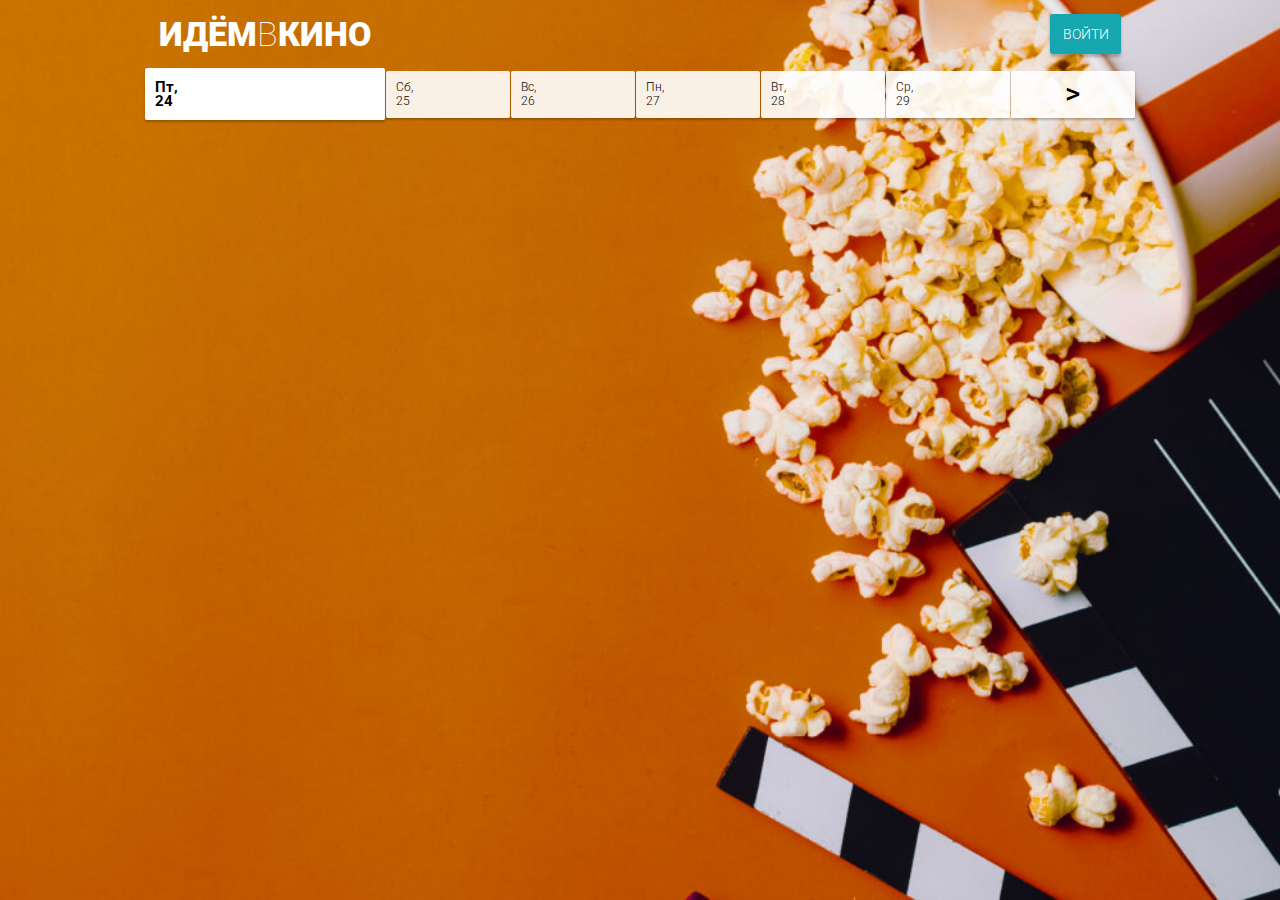
<file: index.html>
<!doctype html>
<html lang="ru">

<head>
  <meta charset="utf-8">
  <meta name="viewport" content="width=device-width, initial-scale=1">
  <!-- <link href="https://cdn.jsdelivr.net/npm/bootstrap@5.3.3/dist/css/bootstrap.min.css" rel="stylesheet" integrity="sha384-QWTKZyjpPEjISv5WaRU9OFeRpok6YctnYmDr5pNlyT2bRjXh0JMhjY6hW+ALEwIH" crossorigin="anonymous">
   -->
  <title>Diplom</title>
  <link rel="stylesheet" href="css/style-user.css">
  <link rel="stylesheet" href="css/style_index-user.css">
  <link rel="stylesheet" href="css/style_tablet-user.css">
  <link rel="stylesheet" href="css/style_desktop-user.css">
  <!-- <link rel="preconnect" href="https://fonts.googleapis.com">
    <link rel="preconnect" href="https://fonts.gstatic.com" crossorigin> -->
  <link
    href="https://fonts.googleapis.com/css2?family=Roboto:ital,wght@0,100;0,300;0,400;0,500;0,700;0,900;1,100;1,300;1,400;1,500;1,700;1,900&display=swap"
    rel="stylesheet">
</head>

<body>

  <header class="header">

    <div class="logo">
      <h1>Идём<span class="logo-V">в</span>кино</h1>
    </div>

    <button class="btn login">
      <span>Войти</span>
    </button>

  </header>

  <nav>
    <ul class="nav-sections">
      <li id="previous-arrow" class="nav-section arrow visually-hidden">
        <span><</span>
      </li>
      <div class="dates_wrap" style="display: contents;">
      </div>
      <li id="next-arrow" class="nav-section arrow">
        <span>></span>
      </li>
    </ul>
  </nav>

  <main>

    <div class="date-schedule">

      <div class="movies border-rad">
      </div>

    </div>

  </main>

  <script src="https://cdn.jsdelivr.net/npm/bootstrap@5.3.3/dist/js/bootstrap.bundle.min.js"
    integrity="sha384-YvpcrYf0tY3lHB60NNkmXc5s9fDVZLESaAA55NDzOxhy9GkcIdslK1eN7N6jIeHz" crossorigin="anonymous">
    </script>
  <script src="js/user.js"></script>

</body>

</html>
</file>
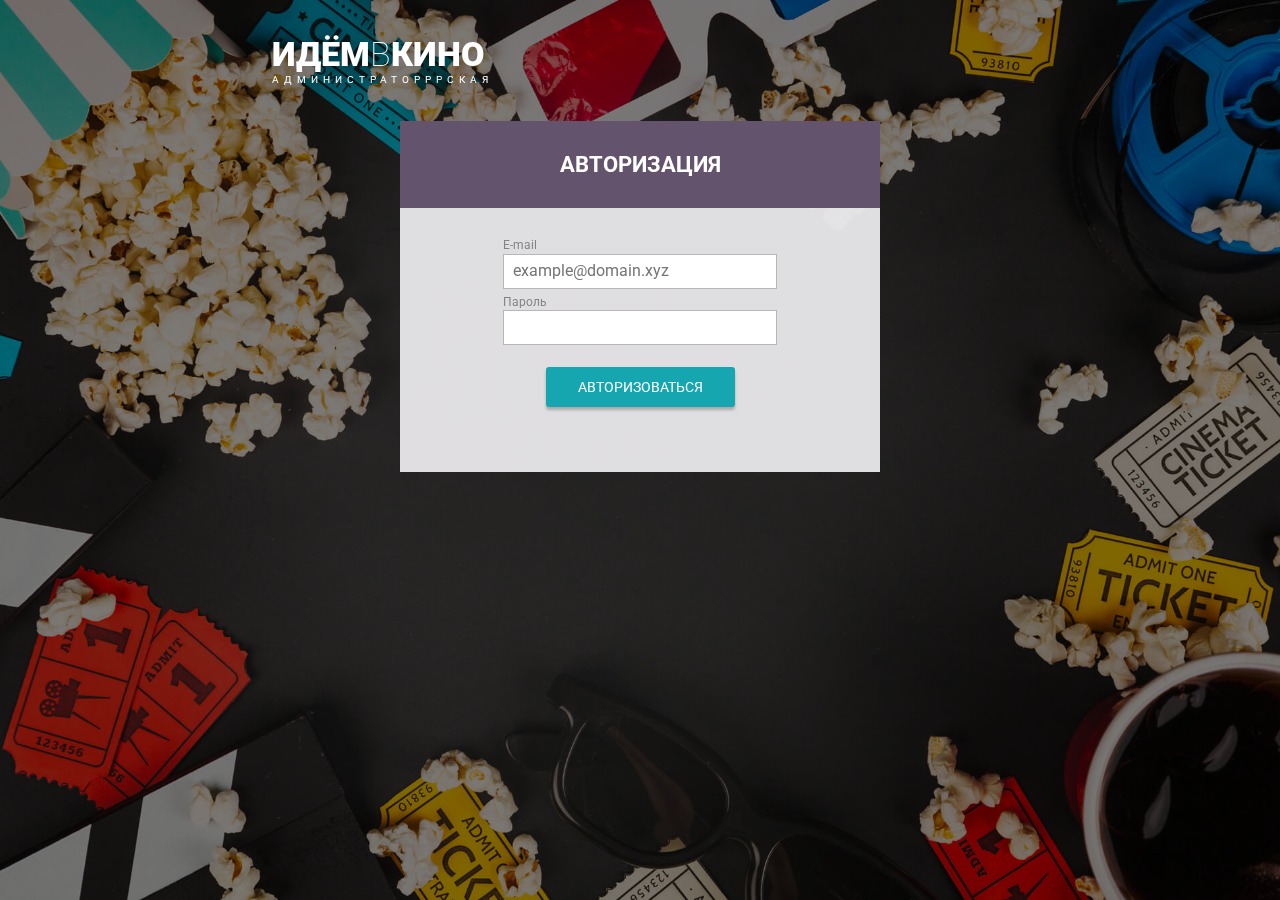
<file: admin.html>
<!doctype html>
<html lang="ru">

<head>
  <meta charset="utf-8">
  <meta name="viewport" content="width=device-width, initial-scale=1">

  <title>Diplom</title>
  <link rel="stylesheet" href="css/style.css">
  <link rel="stylesheet" href="css/style_index.css">
  <link rel="stylesheet" href="css/style_tablet.css">
  <link rel="stylesheet" href="css/style_desktop.css">
  <link
    href="https://fonts.googleapis.com/css2?family=Roboto:ital,wght@0,100;0,300;0,400;0,500;0,700;0,900;1,100;1,300;1,400;1,500;1,700;1,900&display=swap"
    rel="stylesheet">
</head>

<body>

  <header class="header header-index">
    <div class="logo">
      <h1>Идём<span class="logo-V">в</span>кино</h1>
      <div class="logo-admin">Администраторррская</div>
    </div>

  </header>

  <div class="popup popup__add-hall visually-hidden">

    <div class="conf-step-popup">
      <header class="heading-2-popup">
        <h2 class="h2-popup">Добавление зала</h2>
        <button class="popup-x popup-x__add-hall"></button>
      </header>
      <div class="conf-step-popup__wrapper">
        <form class="form-popup">

          <div class="form-popup-wrapper">
            <label for="hall-name" class="form-text">Название зала</label>
            <input id="hall-name" name="hall-name" placeholder="Например, «Зал 1»">
          </div>

        </form>

        <div class="btns-wrapper-popup">
          <button class="btn btn-popup add-hall">Добавить зал</button>
          <button class="btn btn-popup cancel-popup cancel-popup__add-hall">Отменить</button>
        </div>

      </div>
    </div>

  </div>

  <div class="popup popup__add-movie visually-hidden">

    <div class="conf-step-popup">
      <header class="heading-2-popup">
        <h2 class="h2-popup">Добавление фильма</h2>
        <button class="popup-x popup-x__add-movie"></button>
      </header>
      <div class="conf-step-popup__wrapper">
        <form class="form-popup">

          <div class="form-popup-wrapper">
            <label for="movie-name" class="form-text">Название фильма</label>
            <input id="movie-name" name="movie-name" placeholder="Например, «Гражданин Кейн»" required>
          </div>
          <div class="form-popup-wrapper">
            <label for="movie-duration" class="form-text">Продолжительность фильма (мин.)</label>
            <input type="number" id="movie-duration" name="movie-duration" required>
          </div>
          <div class="form-popup-wrapper">
            <label for="movie-synopsis" class="form-text">Описание фильма</label>
            <input id="movie-synopsis" name="movie-synopsis" required>
          </div>
          <div class="form-popup-wrapper">
            <label for="movie-country" class="form-text">Страна</label>
            <input id="movie-country" name="movie-country" required>
          </div>
          
        </form>

          <div class="btns-wrapper-popup">
          <!-- <label for="file-submit" class="btn btn-popup create-movie">Добавить фильм</label>
            <input type="submit" id="file-submit" disabled /> -->
            <button class="btn btn-popup create-movie">Добавить фильм</button>
            <label for="upload-poster" class="btn btn-popup upload-poster pointer">Загрузить постер</label>
            <input type="file" id="upload-poster" name="upload-poster" accept="image/png" />
            <button class="btn btn-popup cancel-popup cancel-popup__add-movie">Отменить</button>
          </div>

      </div>
    </div>

  </div>

  <div class="popup popup__add-seance visually-hidden">

    <div class="conf-step-popup">
      <header class="heading-2-popup">
        <h2 class="h2-popup">Добавление сеанса</h2>
        <button class="popup-x popup-x__add-seance"></button>
      </header>
      <div class="conf-step-popup__wrapper">
        <form class="form-popup">

          <div class="form-popup-wrapper">
            <label for="halls" class="form-text">Название зала</label>
            <select id="halls" name="halls">
              <!-- <option>Зал 1</option> -->
            </select>
          </div>

          <div class="form-popup-wrapper">
            <label for="movie-names" class="form-text">Название фильма</label>
            <select id="movie-names" name="movie-names">
              <!-- <option>Звёздные войны XXIII: Атака клонированных клонов</option> -->
            </select>
          </div>

          <div class="form-popup-wrapper">
            <label for="movie-start-time" class="form-text">Время начала</label>
            <input type="time" id="movie-start-time" name="movie-start-time">
          </div>

        </form>

        <div class="btns-wrapper-popup">
          <button class="btn btn-popup add-movie add-movie__add-seance">Добавить фильм</button>
          <button class="btn btn-popup cancel-popup cancel-popup__add-seance">Отменить</button>
        </div>

      </div>
    </div>

  </div>

  <div class="popup popup__delete-seance visually-hidden">

    <div class="conf-step-popup">
      <header class="heading-2-popup">
        <h2 class="h2-popup">Снятие сеанса</h2>
        <button class="popup-x popup-x__delete-seance"></button>
      </header>
      <div class="conf-step-popup__wrapper">
        
        <span class="delete-seance-text">Вы действительно хотите снять с сеанса фильм "<span class="delete-seance__film-title"></span>"?</span>

        <div class="btns-wrapper-popup">
          <button class="btn btn-popup delete-seance">Удалить</button>
          <button class="btn btn-popup cancel-popup cancel-popup__delete-seance">Отменить</button>
        </div>

      </div>
    </div>

  </div>

  <main>

    <section class="conf-step">
      <header class="heading-2">
        <h2 class="h2">Управление залами</h2>
      </header>
      <div class="conf-step__wrapper">
        <div class="conf-step-content">

          <div>
            <h3>Доступные залы:</h3>
            <ul class="ul-hall">
            </ul>
          </div>

        </div>

        <div class="btn-wrapper">
          <button class="btn btn-center create-hall">Создать зал</button>
        </div>
      </div>
    </section>

    <section class="conf-step">
      <header class="heading-2">
        <h2 class="h2">Конфигурация залов</h2>
      </header>
      <div class="conf-step__wrapper">
        <div class="conf-step-content conf-step__hall-config-content">

          <div>
            <h3>Выберите зал для конфигурации:</h3>
            <ul class="selectors hall-config-selectors">
            </ul>
          </div>

          <div class="hall-config-content hall-config-content__active">
            <div>
              <h3>Укажите количество рядов и максимальное количество кресел в ряду:</h3>
              <form class="legend">
                <div class="legend-wrapper">
                  <label for="rows" class="form-text">Рядов, шт</label>
                  <input type="number" id="rows" name="rows" placeholder="10" class="legend-input">
                </div>
                <span class="x">x</span>
                <div class="legend-wrapper">
                  <label for="places" class="form-text">Мест, шт</label>
                  <input type="number" id="places" name="places" placeholder="8" class="legend-input">
                </div>
              </form>
            </div>
            
            <div class="hall-scheme">

              <h3>Теперь вы можете указать типы кресел на схеме зала:</h3>

              <div class="hall-scheme-wrapper">

                <div class="eg-chairs">
                  <div class="eg-chair pointer">
                    <div id="standart" class="eg-chair-style eg-chair-btn chair_normal"></div>
                    <span> — обычные кресла</span>
                  </div>
                  <div class="eg-chair pointer">
                    <div id="vip" class="eg-chair-style eg-chair-btn chair_vip"></div>
                    <span> — VIP кресла</span>
                  </div>
                  <div class="eg-chair pointer">
                    <div id="disabled" class="eg-chair-style eg-chair-btn chair_blocked"></div>
                    <span> — заблокированные (нет кресла)</span>
                  </div>
                </div>

                <span>Чтобы изменить вид кресла, нажмите по нему</span>

                <div class="hall">
                  <div class="hall-wrapper">
                    <div id="seats"></div>
                  </div>
                </div>

              </div>
            </div>

          </div>

        </div>
        
        <div class="btns-wrapper">
          <button id="btn-cancel-hall-config" class="btn cancel">Отмена</button>
          <button id="btn-hall-config" class="btn save">Сохранить</button>
        </div>

    </section>

    <section class="conf-step">
      <header class="heading-2">
        <h2 class="h2">Конфигурация цен</h2>
      </header>
      <div class="conf-step__wrapper">
        <div class="conf-step-content">

          <div>
            <h3>Выберите зал для конфигурации:</h3>
            <ul class="selectors price-config-selectors">
            </ul>
          </div>

          <div>
            <h3>Установите цены для типов кресел:</h3>
            <form class="form">

              <label for="price" class="form-text">Цена, рублей</label>
              <div class="form-wrapper">
                <input type="number" id="price" name="price" placeholder="0" class="form-input">
                <span>за</span>
                <div class="eg-chair-style chair_normal"></div><span>обычные кресла</span>
              </div>

              <label for="vip-price" class="form-text">Цена, рублей</label>
              <div class="form-wrapper">
                <input type="number" id="vip-price" name="vip-price" placeholder="0" class="form-input">
                <span>за</span>
                <div class="eg-chair-style chair_vip"></div><span>VIP кресла</span>
              </div>

            </form>
          </div>

        </div>

        <div class="btns-wrapper">
          <button id="btn-cancel-price-config" class="btn cancel">Отмена</button>
          <button id="btn-price-config" class="btn save">Сохранить</button>
        </div>
      </div>
    </section>

    <section class="conf-step">
      <header class="heading-2">
        <h2 class="h2">Сетка сеансов</h2>
      </header>
      <div class="conf-step__wrapper">
        <div class="conf-step-content">

          <div class="btn-wrapper">
            <button class="btn btn-add-movie">Добавить фильм</button>
          </div>

          <div class="movie-list">

            <!-- <div class="movie-item" draggable="true">
              <img src="img/movie-poster.png" alt="Постер к фильму" class="movie-poster">
              <div class="movie-item-content">
                <span class="movie-name">Звёздные войны XXIII: Атака клонированных клонов</span>
                <span class="movie-duration">130 минут</span>
              </div>
              <button class="trashcan movie-trashcan"></button>
            </div>-->

          </div>

          <div class="seances-timeline__wrapper">

            <!-- <div class="seances-timeline-hall__wrapper">
              <h3 class="seances-timeline-hall">Зал 1</h3>
              <div class="seances-timeline">
                <div class="seances-movie" id="seances-movie-1" draggable="true">
                  <div class="seances-movie-text">Миссия выполнима</div>
                  <div class="seances-movie-start">00:00</div>
                </div>
                <div class="seances-movie" id="seances-movie-2" draggable="true">
                  <div class="seances-movie-text">Миссия выполнима</div>
                  <div class="seances-movie-start">12:00</div>
                </div>
                <div class="seances-movie" id="seances-movie-3" draggable="true">
                  <div class="seances-movie-text">Звёздные войны XXIII: Атака клонированных клонов</div>
                  <div class="seances-movie-start">14:00</div>
                </div>
              </div>
            </div> -->

          </div>

        </div>

        <div class="btns-wrapper">
          <button id="cancel-seances-btn" class="btn cancel seances-btn">Отмена</button>
          <button id="save-seances-btn" class="btn save seances-btn">Сохранить</button>
        </div>
      </div>
    </section>

    <section class="conf-step">
      <header class="heading-2">
        <h2 class="h2">Открыть продажи</h2>
      </header>
      <div class="conf-step__wrapper">
        <div class="conf-step-content">

          <div>
            <h3>Выберите зал для открытия/закрытия продаж:</h3>
            <ul class="selectors open-hall-selectors">
            </ul>

            <p class="ready visually-hidden">Всё готово к открытию</p>
          </div>

        </div>

        <div class="btn-wrapper">
          <button id="btn-hall-open" class="btn btn-center visually-hidden">Открыть продажу билетов</button>
          <button id="btn-hall-close" class="btn btn-center visually-hidden">Приостановить продажу билетов</button>
        </div>
      </div>
    </section>

  </main>

  <script src="https://cdn.jsdelivr.net/npm/bootstrap@5.3.3/dist/js/bootstrap.bundle.min.js"
    integrity="sha384-YvpcrYf0tY3lHB60NNkmXc5s9fDVZLESaAA55NDzOxhy9GkcIdslK1eN7N6jIeHz" crossorigin="anonymous">
    </script>
  <!-- <script src="site.js"></script> -->

  <script src="js/admin.js"></script>
  <script src="js/hall.js"></script>
  <script src="js/film.js"></script>
  <script src="js/seance.js"></script>


</body>

</html>
</file>
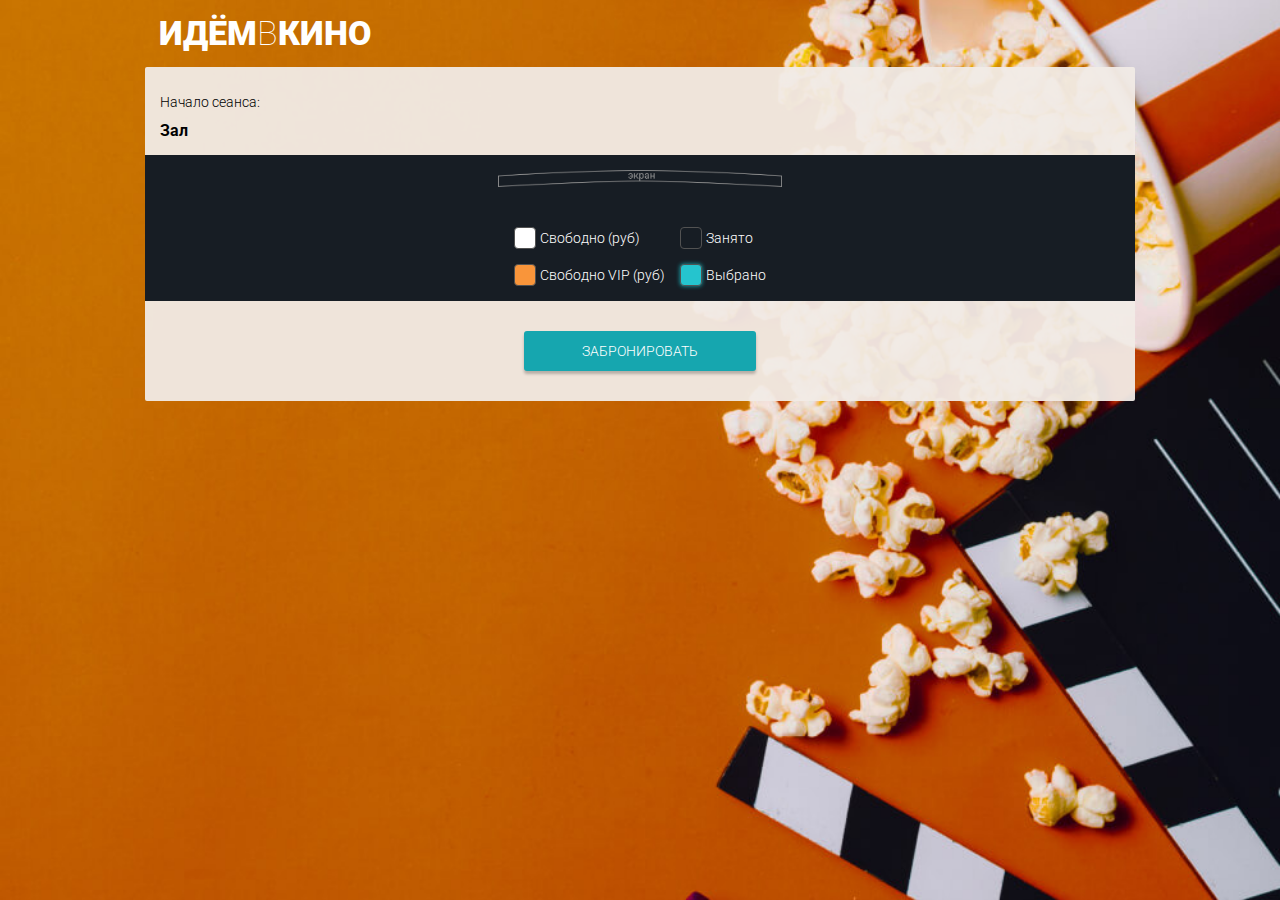
<file: hall.html>
<!doctype html>
<html lang="ru">

<head>
    <meta charset="utf-8">
    <meta name="viewport" content="width=device-width, initial-scale=1">

    <title>Diplom</title>
    <link rel="stylesheet" href="css/style-user.css">
    <link rel="stylesheet" href="css/style_hall.css">
    <link rel="stylesheet" href="css/style_tablet-user.css">
    <link rel="stylesheet" href="css/style_desktop-user.css">
    <link
        href="https://fonts.googleapis.com/css2?family=Roboto:ital,wght@0,100;0,300;0,400;0,500;0,700;0,900;1,100;1,300;1,400;1,500;1,700;1,900&display=swap"
        rel="stylesheet">
</head>

<body>
    <header class="header">
        <div class="logo">
            <h1>Идём<span class="logo-V">в</span>кино</h1>
        </div>
    </header>
    <main>
        <div class="main-section border-rad">

            <div class="buying__info">
                <div class="buying__info-description">

                    <h3 class="movie-title"></h3>
                    <div class="seance-start-time">
                        <span>Начало сеанса: <span id="seance-start-time"></span></span>
                    </div>

                    <div class="buying__info-hall">
                        <h3>Зал <span id="hall-name"></span></h3>
                    </div>

                </div>

                <div class="buying__info-hint">
                    <img src="img/hint.png" alt="Подсказка" class="hint-img"></img>
                    <span>Тапните дважды, чтобы увеличить</span>
                </div>
            </div>

            <div class="buying-scheme">

                <div class="buying-scheme__seats-wrapper">
                    <img src="img/screen.png" alt="Экран" class="screen"></img>
                    <div id="seats"></div>
                </div>

                <div class="buying-scheme__legend">
                    <div class="buying-scheme__legend_row">
                        <div class="buying-scheme__legend_col">
                            <div class="buying-scheme__legend-price">
                                <div class="eg-chair chair_normal"></div>
                                <span>Свободно (<span id="standart-price"></span>руб)</span>
                            </div>
                            <div class="buying-scheme__legend-price">
                                <div class="eg-chair chair_vip"></div>
                                <span>Свободно VIP (<span id="vip-price"></span>руб)</span>
                            </div>
                        </div>
                        <div class="buying-scheme__legend_col">
                            <div class="buying-scheme__legend-price">
                                <div class="eg-chair chair_taken"></div>
                                <span>Занято</span>
                            </div>
                            <div class="buying-scheme__legend-price">
                                <div class="eg-chair chair_selected"></div>
                                <span>Выбрано</span>
                            </div>
                        </div>
                    </div>

                </div>

            </div>

            <button class="btn book">
                <span>Забронировать</span>
            </button>

        </div>
    </main>

    <script src="https://cdn.jsdelivr.net/npm/bootstrap@5.3.3/dist/js/bootstrap.bundle.min.js"
        integrity="sha384-YvpcrYf0tY3lHB60NNkmXc5s9fDVZLESaAA55NDzOxhy9GkcIdslK1eN7N6jIeHz" crossorigin="anonymous">
        </script>
    <script src="js/hall-user.js"></script>

</body>

</html>
</file>
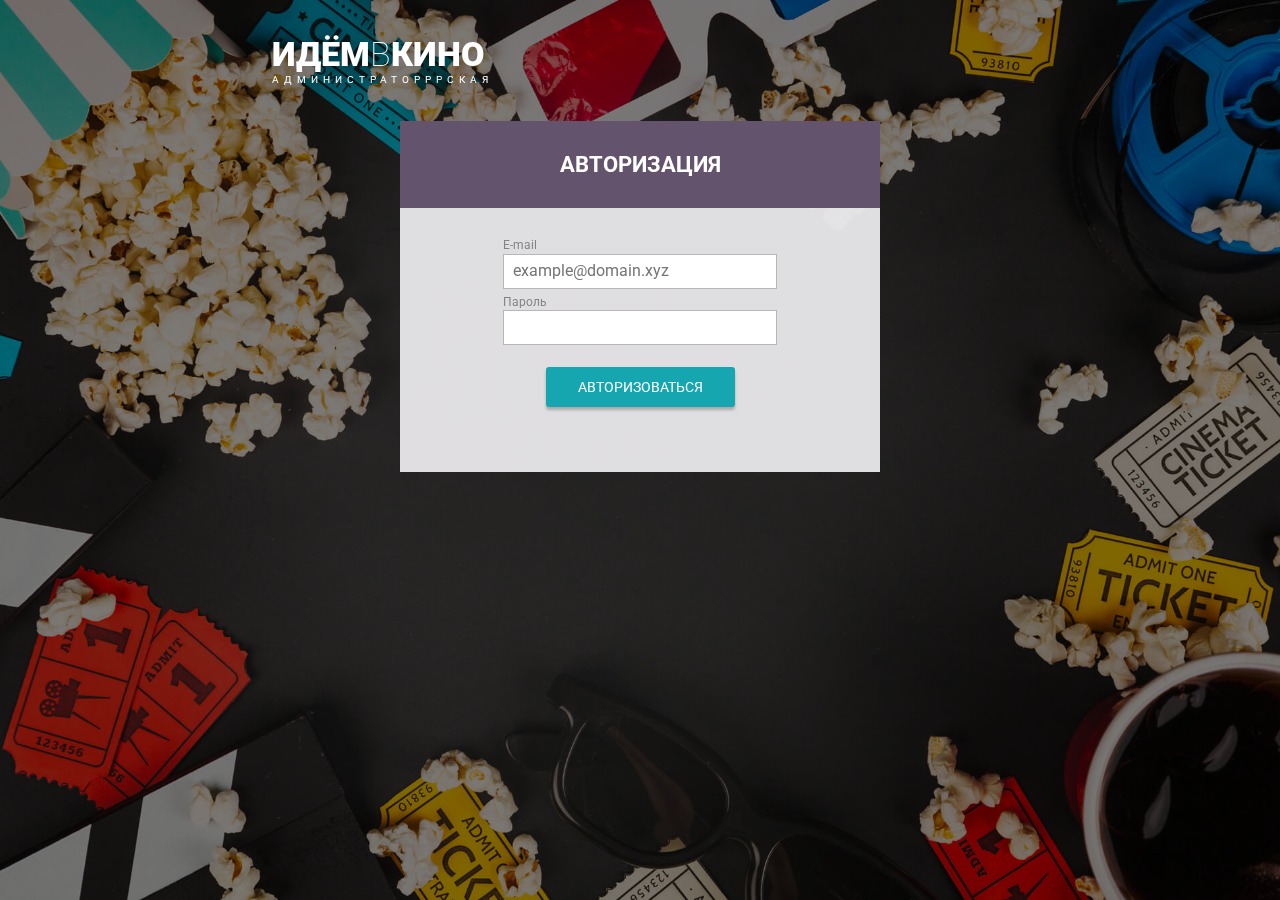
<file: login.html>
<!doctype html>
<html lang="ru">

<head>
  <meta charset="utf-8">
  <meta name="viewport" content="width=device-width, initial-scale=1">

  <title>Diplom</title>
  <link rel="stylesheet" href="css/style.css">
  <link rel="stylesheet" href="css/style_login.css">
  <link rel="stylesheet" href="css/style_tablet.css">
  <link rel="stylesheet" href="css/style_desktop.css">
  <link
    href="https://fonts.googleapis.com/css2?family=Roboto:ital,wght@0,100;0,300;0,400;0,500;0,700;0,900;1,100;1,300;1,400;1,500;1,700;1,900&display=swap"
    rel="stylesheet">
</head>

<body>

  <header class="header">
    <div class="logo">
      <h1>Идём<span class="logo-V">в</span>кино</h1>
      <div class="logo-admin">Администраторррская</div>
    </div>

  </header>

  <main>

    <div class="main-section">

      <header class="heading-2 authorization-header">
        <h2>Авторизация</h2>
      </header>

      <form>

        <div class="form-wrapper email">
          <label for="email" class="form-text">E-mail</label>
          <input type="email" id="email" name="email" placeholder="example@domain.xyz">
        </div>
        <div class="form-wrapper">
          <label for="password" class="form-text">Пароль</label>
          <input type="password" id="password" name="password">
        </div>

        <button class="btn authorization" onclick="getData()">Авторизоваться</button>

      </form>

    </div>

  </main>

  <script src="js/login.js"></script>

</body>

</html>
</file>
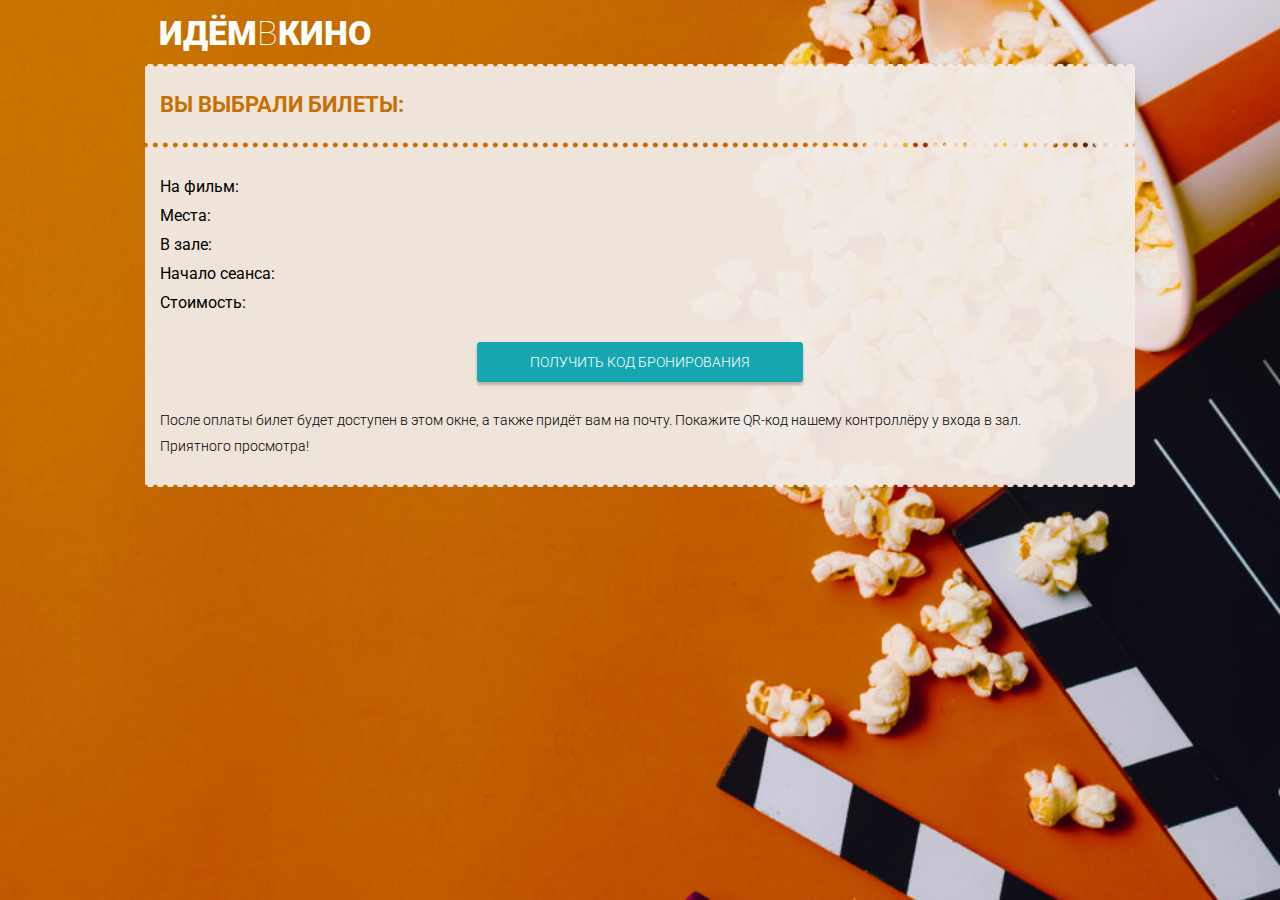
<file: payment.html>
<!doctype html>
<html lang="ru">

<head>
  <meta charset="utf-8">
  <meta name="viewport" content="width=device-width, initial-scale=1">

  <title>Diplom</title>
  <link rel="stylesheet" href="css/style-user.css">
  <link rel="stylesheet" href="css/style_payment.css">
  <link rel="stylesheet" href="css/style_tablet-user.css">
  <link rel="stylesheet" href="css/style_desktop-user.css">
  <link
    href="https://fonts.googleapis.com/css2?family=Roboto:ital,wght@0,100;0,300;0,400;0,500;0,700;0,900;1,100;1,300;1,400;1,500;1,700;1,900&display=swap"
    rel="stylesheet">
</head>

<body>
  <header class="header">
    <div class="logo">
      <h1>Идём<span class="logo-V">в</span>кино</h1>
    </div>
  </header>

  <main>
    <header class="heading-2">
      <h2>Вы выбрали билеты:</h2>
    </header>

    <div class="main-section">

      <div class="ticket__info">
        <p>На фильм: <span id="movieTitle" class="heading-3"></span></p>
        <p>Места: <span id="places" class="heading-3"></span></p>
        <p>В зале: <span id="hallName" class="heading-3"></span></p>
        <p>Начало сеанса: <span id="seanceTime" class="heading-3"></span></p>
        <p id="rub">Стоимость: </p>
      </div>

      <button class="btn get-code">
        <span>Получить код бронирования</span>
      </button>

      <div class="ticket__add-info">
        <span>После оплаты билет будет доступен в этом окне, а также придёт вам на почту. Покажите QR-код нашему
          контроллёру у входа в зал.</span>
        <span>Приятного просмотра!</span>
      </div>

    </div>
  </main>

  <script src="https://cdn.jsdelivr.net/npm/bootstrap@5.3.3/dist/js/bootstrap.bundle.min.js"
    integrity="sha384-YvpcrYf0tY3lHB60NNkmXc5s9fDVZLESaAA55NDzOxhy9GkcIdslK1eN7N6jIeHz" crossorigin="anonymous">
    </script>
  <script src="js/payment.js"></script>

</body>

</html>
</file>
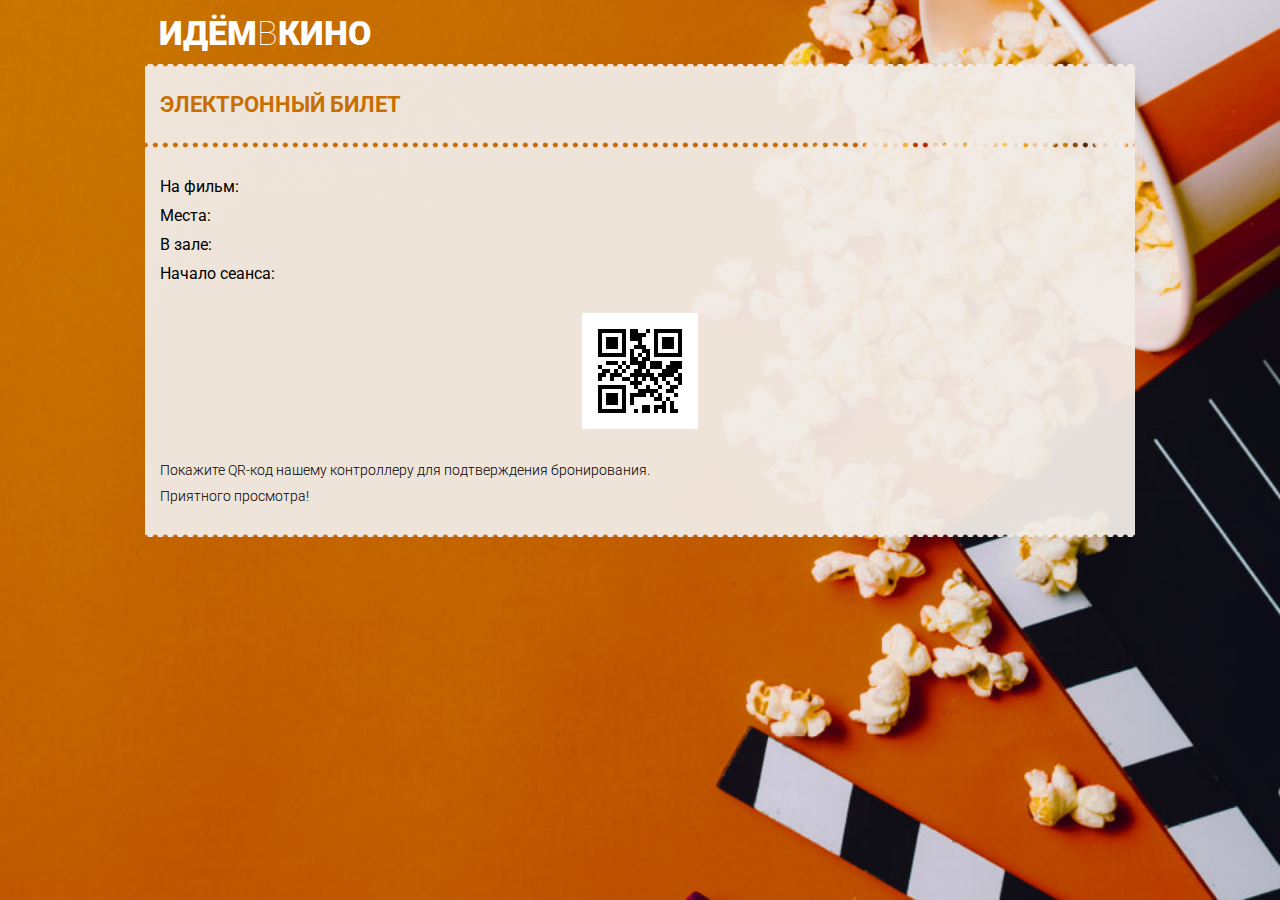
<file: ticket.html>
<!doctype html>
<html lang="ru">

<head>
  <meta charset="utf-8">
  <meta name="viewport" content="width=device-width, initial-scale=1">

  <title>Diplom</title>
  <link rel="stylesheet" href="css/style-user.css">
  <link rel="stylesheet" href="css/style_payment.css">
  <link rel="stylesheet" href="css/style_ticket.css">
  <link rel="stylesheet" href="css/style_tablet-user.css">
  <link rel="stylesheet" href="css/style_desktop-user.css">
  <link
    href="https://fonts.googleapis.com/css2?family=Roboto:ital,wght@0,100;0,300;0,400;0,500;0,700;0,900;1,100;1,300;1,400;1,500;1,700;1,900&display=swap"
    rel="stylesheet">
    <script src="js/QRCreator.js"></script>
</head>

<body>
  <header class="header">
    <div class="logo">
      <h1>Идём<span class="logo-V">в</span>кино</h1>
    </div>
  </header>

  <main>
    <header class="heading-2">
      <h2>Электронный билет</h2>
    </header>

    <div class="main-section">

      <div class="ticket__info">
        <p>На фильм: <span id="movieTitle" class="heading-3"></span></p>
        <p>Места: <span id="places" class="heading-3"></span></p>
        <p>В зале: <span id="hallName" class="heading-3"></span></p>
        <p>Начало сеанса: <span id="seanceTime" class="heading-3"></span></p>
      </div>

      <div id="qrcode"></div>

      <div class="ticket__add-info">
        <span>Покажите QR-код нашему контроллеру для подтверждения бронирования.</span>
        <span>Приятного просмотра!</span>
      </div>

    </div>
  </main>

  <script src="https://cdn.jsdelivr.net/npm/bootstrap@5.3.3/dist/js/bootstrap.bundle.min.js"
    integrity="sha384-YvpcrYf0tY3lHB60NNkmXc5s9fDVZLESaAA55NDzOxhy9GkcIdslK1eN7N6jIeHz" crossorigin="anonymous">
    </script>
  <script src="js/ticket.js"></script>

</body>

</html>
</file>
<file: css/style-user.css>
html,
body,
div,
span,
applet,
object,
iframe,
h1,
h2,
h3,
h4,
h5,
h6,
p,
blockquote,
pre,
a,
abbr,
acronym,
address,
big,
cite,
code,
del,
dfn,
em,
img,
ins,
kbd,
q,
s,
samp,
small,
strike,
strong,
sub,
sup,
tt,
var,
b,
u,
i,
center,
dl,
dt,
dd,
ol,
ul,
li,
fieldset,
form,
label,
legend,
table,
caption,
tbody,
tfoot,
thead,
tr,
th,
td,
article,
aside,
canvas,
details,
embed,
figure,
figcaption,
footer,
header,
hgroup,
menu,
nav,
output,
ruby,
section,
summary,
time,
mark,
audio,
video {
  margin: 0;
  padding: 0;
  border: 0;
  font-size: 100%;
  font: inherit;
  vertical-align: baseline;
  text-decoration: none;
}

article,
aside,
details,
figcaption,
figure,
footer,
header,
hgroup,
menu,
nav,
section {
  display: block;
}

ol,
ul {
  list-style: none;
}

/* @font-face {
  src: url(../fonts/Roboto-Regular.woff2),
  url(../fonts/Roboto-Regular.woff),
  url(../fonts/Roboto-Regular.ttf);

  font-family: "Roboto", sans-serif;
  font-weight: 400;
  font-style: normal;
}

@font-face {
  src: url(../fonts/Roboto-Bold.woff2),
  url(../fonts/Roboto-Bold.woff),
  url(../fonts/Roboto-Bold.ttf);
  
  font-family: "Roboto", sans-serif;
  font-weight: 700;
  font-style: normal;
}

@font-face {
  src: url(../fonts/Roboto-Bold.woff2),
  url(../fonts/Roboto-Bold.woff),
  url(../fonts/Consolas.ttf);
  
  font-family: Consolas, monaco, monospace;
  font-style: normal;
} */

html,
body {
  margin: 0;
}

body {
  min-height: 844px;

  font-family: "Roboto", sans-serif;
  font-weight: normal;
  line-height: 16px;

  background-image: url(../img/bg-user.jfif);
  background-position: center;
  background-size: cover;
  background-repeat: no-repeat;
  background-attachment: fixed;
  background-color: #000000;
}

.visually-hidden {
  position: absolute;
  width: 1px;
  height: 1px;
  margin: -1px;
  padding: 0;
  border: 0;
  clip: rect(0 0 0 0);
  overflow: hidden;
}

.header {
  width: 390px;
  min-height: 39px;
  padding-top: 14px;
  padding-bottom: 14px;
  margin-left: auto;
  margin-right: auto;

  display: flex;
}

h1 {
  font-size: 34px;
  font-weight: 900;
  line-height: 39px;
  color: #FFFFFF;
  text-transform: uppercase;
}

.logo {
  margin-left: 14px;
}

.logo-V {
  font-size: 34px;
  font-weight: 100;
  color: #FFFFFF;
  text-transform: uppercase;
}

h2 {
  font-size: 22px;
  line-height: 25px;
  font-weight: bold;
  color: #C76F00;
  text-transform: uppercase;
}

h3 {
  font-size: 16px;
  line-height: 18px;
  font-weight: bold;
}

h4 {
  font-size: 16px;
  line-height: 18px;
  font-weight: bold;
}

span,
p {
  font-size: 14px;
  line-height: 16px;
}

span {
  font-weight: 300;
}

p {
  font-weight: 400;
}

.main-section {
  width: 390px;
  margin: 0 auto;
  background-color: #F1EBE6F2;
}

.heading-2 {
  width: 390px;
  margin: 0 auto;
  box-sizing: border-box;
}

.btn {
  font-family: Roboto;

  height: 40px;
  background-color: #16A6AF;

  border: none;
  border-radius: 3px;
  box-shadow: 0px 0px 3px #0000001F;
  box-shadow: 0px 3px 3px #0000003D;

  cursor: pointer;

  color: #ffffff;
  font-size: 14px;
  text-transform: uppercase;
  text-align: center;
}
</file>
<file: css/style_index-user.css>
/* index */

.header {
  justify-content: space-between;
  align-items: center;
}

.login {
  width: 71px;
  height: 40px;
  margin-left: 14px;
  margin-right: 14px;
}

nav {
  width: 390px;
  min-height: 58px;
  margin-left: auto;
  margin-right: auto;
}

.nav-sections {
  display: flex;
  flex-direction: row;
  column-gap: 1px;
  align-items: center;
}

.nav-section {
  min-width: 30px;
  height: 27px;

  display: flex;
  flex-direction: column;
  justify-content: center;
  box-sizing: content-box;
  padding: 10px;

  cursor: pointer;
  box-shadow: 0px 0px 2px #0000001F;
  box-shadow: 0px 2px 2px #0000003D;

  position: relative;
}

.nav-section>* {
  font-size: 12px;
  line-height: 14px;
}

.nav-section:before {
  position: absolute;

  content: "";
  top: 0;
  bottom: 0;
  right: 0;
  left: 0;
  background-color: #FFFFFF;
  border-radius: 2px;
  opacity: 0.90;
  z-index: -1;
}

.today-section {
  min-width: 46px;
  flex-direction: row;
  flex-wrap: wrap;
  justify-content: start;
  column-gap: 2px;
}

.today {
  flex-basis: 100%;
}

.section-selected {
  width: 100%;
  height: 32px;
}

.section-selected>* {
  font-size: 15px;
  font-weight: bold;
}

.section-selected:before {
  opacity: 1;
}

.arrow>* {
  font-family: Consolas, monaco, monospace;
  font-size: 24px;
  line-height: 28px;
  font-weight: bold;

  text-align: center;
}

.movies {
  width: 390px;
  margin-left: auto;
  margin-right: auto;
}

.movie {
  padding: 15px;
  margin-top: 30px;
  background-color: rgba(241, 235, 230, 0.95);
}

.movie-info {
  display: flex;
  min-height: 175px;
  width: 360px;
}

.movie-poster {
  width: 125px;
  height: 175px;
  margin-right: 15px;
}

.movie-synopsis {
  margin-top: 12px;
  margin-bottom: 12px;
}

.halls {
  display: flex;
  flex-direction: column;
  row-gap: 20px;
}

.hall {
  height: 18px;
  margin-bottom: 2px;
  ;
}

.movie-seances {
  display: flex;
  flex-direction: row;
  gap: 3px;
  flex-wrap: wrap;

  padding-bottom: 4px;
}

.movie-seance-time {
  width: 53px;
  height: 33px;
  font-size: 15px;
  line-height: 17px;
  
  background-color: #FFFFFF;

  display: flex;
  align-items: center;
  justify-content: center;

  cursor: pointer;
  box-shadow: 0px 0px 2px #0000001F;
  box-shadow: 0px 2px 2px #0000003D;

  position: relative;
}

.movie-seance-time:before {
  position: absolute;

  content: "";
  top: 0;
  bottom: 0;
  right: 0;
  left: 0;
  border-radius: 2px;
  z-index: -1;
}

.visually-hidden {
  position: absolute;
  width: 1px;
  height: 1px;
  margin: -1px;
  padding: 0;
  border: 0;
  clip: rect(0 0 0 0);
  overflow: hidden;
}
</file>
<file: css/style_tablet-user.css>
@media (min-width: 641px) and (max-width: 1200px) {

    .header {
        width: 768px;
    }

    /* index */

    nav {
        width: 768px;
    }

    .nav-section,
    .today-section {
        min-width: 77px;
    }

    .movies {
        width: 768px;
        margin-left: auto;
        margin-right: auto;
    }

    .movie-info,
    .movie-seances__hall {
        width: 738px;
    }

    /* hall */

    .main-section {
        width: 768px;
    }

    .buying__info-description {
        width: 530px;
    }

    /* payment + ticket */

    .heading-2 {
        width: 768px;
    }

    .ticket__info,
    .ticket__add-info {
        width: 738px;
    }
}
</file>
<file: css/style_desktop-user.css>
@media (min-width: 1201px) {

    .header {
        width: 990px;
    }

    /* index */

    nav {
        width: 990px;
    }

    .nav-section,
    .today-section {
        min-width: 104px;
    }

    .movies {
        width: 990px;
        margin-left: auto;
        margin-right: auto;
    }

    .movie-info,
    .movie-seances__hall {
        width: 960px;
    }

    .movie {
        border-radius: 2px;
    }

    /* hall */

    .main-section {
        width: 990px;
    }

    .border-rad {
        border-radius: 2px;
    }

    .buying__info-description {
        width: 960px;
    }

    .buying__info-hint {
        position: absolute;
        width: 1px;
        height: 1px;
        margin: -1px;
        padding: 0;
        border: 0;
        clip: rect(0 0 0 0);
        overflow: hidden;
    }

    /* payment + ticket */

    .heading-2 {
        width: 990px;
    }

    .ticket__info,
    .ticket__add-info {
        width: 960px;
    }
}
</file>
<file: css/style.css>
html,
body,
div,
span,
applet,
object,
iframe,
h1,
h2,
h3,
h4,
h5,
h6,
p,
blockquote,
pre,
a,
abbr,
acronym,
address,
big,
cite,
code,
del,
dfn,
em,
img,
ins,
kbd,
q,
s,
samp,
small,
strike,
strong,
sub,
sup,
tt,
var,
b,
u,
i,
center,
dl,
dt,
dd,
ol,
ul,
li,
fieldset,
form,
label,
legend,
table,
caption,
tbody,
tfoot,
thead,
tr,
th,
td,
article,
aside,
canvas,
details,
embed,
figure,
figcaption,
footer,
header,
hgroup,
menu,
nav,
output,
ruby,
section,
summary,
time,
mark,
audio,
video {
  margin: 0;
  padding: 0;
  border: 0;
  font-size: 100%;
  font: inherit;
  vertical-align: baseline;
  text-decoration: none;
}

article,
aside,
details,
figcaption,
figure,
footer,
header,
hgroup,
menu,
nav,
section {
  display: block;
}

ol,
ul {
  list-style: none;
}

button {
  padding: 0;
  border: none;
  font: inherit;
  color: inherit;
  background-color: transparent;
  cursor: pointer;
}

html,
body {
  margin: 0;
  width: 100%;
  height: 100%;
}

body {
  min-height: 844px;

  font-family: "Roboto", sans-serif;
  font-weight: normal;
  line-height: 16px;

  background-image: url(../img/bg.jfif);
  background-position: center;
  background-size: cover;
  background-repeat: no-repeat;
  background-attachment: fixed;
  background-color: #000000;
}

body:before {
  position: fixed;
  width: 100%;
  height: 100%;
  content: "";
  top: 0;
  bottom: 0;
  right: 0;
  left: 0;
  background-color: #00000080;
  z-index: -1;
}

.visually-hidden {
  position: absolute;
  width: 1px;
  height: 1px;
  margin: -1px;
  padding: 0;
  border: 0;
  clip: rect(0 0 0 0);
  overflow: hidden;
}

.header {
  width: 390px;
  min-height: 39px;
  padding-top: 14px;
  padding-bottom: 14px;
  margin-left: auto;
  margin-right: auto;

  color: #FFFFFF;

  display: flex;
  flex-direction: column;
}

main {
  width: 390px;
  margin: 0 auto;
  box-sizing: inherit;
}

h1 {
  font-size: 34px;
  font-weight: 900;
  line-height: 39px;
  text-transform: uppercase;
}

.logo {
  margin-left: 14px;
}

.logo-V {
  font-size: 34px;
  font-weight: 100;
  text-transform: uppercase;
}

.logo-admin {

  font-size: 10px;
  line-height: 12px;
  letter-spacing: 5px;
  text-transform: uppercase;
}

h2 {
  font-size: 22px;
  line-height: 25px;
  font-weight: bold;
  color: #FFFFFF;
  text-transform: uppercase;
}

h3 {
  font-size: 16px;
  line-height: 18px;
}

h4 {
  font-size: 16px;
  line-height: 18px;
  font-weight: bold;
}

span {
  font-size: 14px;
  line-height: 16px;
  font-weight: 400;
}

p {
  font-size: 16px;
  line-height: 18px;
  font-weight: 400;
}

.heading-2 {
  padding-top: 16px;
  padding-bottom: 16px;
  background-color: #63536C;
}

.btn {
  font-family: Roboto;

  height: 40px;
  margin-top: 22px;
  margin-bottom: 35px;
  padding: 12px 32px 12px 32px;
  background-color: #16A6AF;

  border: none;
  border-radius: 3px;
  box-shadow: 0px 3px 3px 0px rgba(0, 0, 0, 0.24);

  color: #ffffff;
  font-size: 14px;
  text-transform: uppercase;
  text-align: center;
}

input,
select {
  padding: 9px;
  border: solid 1px #B7B7B7;

  -moz-appearance: none;
  -webkit-appearance: none;
  appearance: none;
}

select {
  padding: 8px 36px 8px 12px;

  background-position: calc(100% - 12px);
  background-repeat: no-repeat;
  background-size: 12px 7px;
  background-image: url("../img/select.svg");
}

input::placeholder {
  font-family: Roboto;
  font-size: 16px;
}

.form-text {
  font-size: 12px;
  line-height: 14px;
  color: #848484;
  align-self: flex-start;
}
</file>
<file: css/style_index.css>
/* pop-up */

.popup:before {
    position: fixed;

    content: "";
    top: 0;
    bottom: 0;
    right: 0;
    left: 0;
    background-color: #00000080;
    z-index: 3;
}

.conf-step-popup {
    position: fixed;

    width: 390px;

    left: 50%;
    top: 50%;
    transform: translate(-50%, -50%);

    z-index: 4;
}

.conf-step-popup:after {
    position: absolute;

    content: "";
    top: 0;
    bottom: 0;
    right: 0;
    left: 0;
    background-color: #EAE9EBF2;
    z-index: -1;
}

.heading-2-popup {
    display: flex;
    flex-direction: row;
    align-items: center;
    padding: 16px 42px 14px 42px;
    background-color: #63536C;
}

.h2-popup {
    width: 306px;
    padding-left: 0;
}

.popup-x {
    width: 22px;
    height: 22px;
    background-image: url(../img/heading-popup.png);
    background-repeat: no-repeat;
    background-position: center;
    background-size: cover;
}

.conf-step-popup__wrapper {
    padding: 16px 10px 35px 10px;
    display: flex;
    flex-direction: column;
}

.form-popup {
    display: flex;
    flex-direction: column;
    row-gap: 8px;
    padding-bottom: 8px;
}

.form-popup-wrapper {
    display: flex;
    flex-direction: column;
}

.btns-wrapper-popup {
    width: 200px;
    display: flex;
    flex-direction: column;
    row-gap: 14px;
    margin-top: 14px;
    margin-left: auto;
    margin-right: auto;
}

.btn-popup {
    margin: 0;
}

.cancel-popup {
    color: #63536C;
    background-color: #FFFFFF;
}

select {
    font-family: Roboto;
    font-size: 16px;
}

#upload-poster, #file-submit {
    opacity: 0;
    visibility: hidden;
    position: absolute;
}

.upload-poster, .create-movie {
    box-sizing: border-box;
}
.pointer {
    cursor: pointer;
}

/* index */

.header {
    padding: 35px 0px 35px 0px;
}

.logo {
    margin-left: auto;
    margin-right: auto;
}

.heading-2 {
    padding: 20px;
}

h2 {
    width: 264px;
    padding-left: 50px;

    position: relative;
}

.h2:before {
    position: absolute;

    display: inline-block;
    width: 14px;
    height: 14px;
    border-radius: 14px;
    background-color: #FFFFFF;
    border: solid 4px #BC95D6;

    content: "";
    top: -2.5px;
    bottom: 0;
    right: 0;
    left: 0;
    z-index: 1;
}

.h2:after {
    position: absolute;

    display: inline-block;
    width: 24px;
    height: 16px;
    background-image: url(../img/heading.png);
    background-repeat: no-repeat;
    background-position: center;
    background-size: cover;

    content: "";
    top: 4.5px;
    bottom: 0;
    right: 0;
    left: calc(100% + 10px);
    z-index: 1;
}

h3 {
    margin-bottom: 14px;
}

.conf-step {
    width: 390px;
    position: relative;
}

.conf-step:after {
    position: absolute;

    content: "";
    top: 0;
    bottom: 0;
    right: 0;
    left: 0;
    background-color: #EAE9EBF2;
    z-index: -1;
}

.conf-step-content {
    padding: 35px 31px 0 31px;
    display: flex;
    flex-direction: column;

    row-gap: 36px;
}

.ul-hall {
    margin-left: 14px;
    display: flex;
    flex-direction: column;
    row-gap: 10px;
}

.li-hall {
    font-weight: 500;
    font-size: 16px;
    line-height: 18px;
    text-transform: uppercase;

    display: flex;
    flex-direction: row;
    align-items: flex-start;
    column-gap: 4px;
}

.li-hall:before {
    content: '–';
}

.trashcan {
    width: 20px;
    height: 20px;
    background-color: #FFFFFF;

    border: none;
    border-radius: 3px;
    box-shadow: 0px 0px 3px #0000001F;
    box-shadow: 0px 3px 3px #0000003D;

    position: relative;
}

.trashcan:before {
    position: absolute;
    margin: 4px;
    height: 12px;

    background-image: url(../img/trashcan.png);
    background-size: auto 12px;
    background-repeat: no-repeat;
    background-position: left;

    content: "";
    top: 0;
    bottom: 0;
    right: 0;
    left: 0;
    z-index: 1;
}

.btn-wrapper {
    display: flex;
    flex-direction: column;
}

.btns-wrapper {
    display: flex;
    flex-direction: row;
    justify-content: center;
    column-gap: 15px;
}

.btn-center {
    align-self: center;
}

.cancel {
    width: 121px;
    color: #63536C;
    background-color: #FFFFFF;
}

.save {
    width: 146px;
}

.selectors {
    display: flex;
    flex-direction: row;
    flex-wrap: wrap;
    align-items: center;
    row-gap: 5px;
}

.selector {
    min-width: 41px;
    padding: 12px 20px 12px 20px;
    height: 18px;

    text-transform: uppercase;
    font-size: 14px;
    line-height: 16px;
    font-weight: 500;

    display: flex;
    flex-direction: column;
    justify-content: center;
    align-items: center;

    cursor: pointer;
    border-radius: 3px;
    background-color: #FFFFFF73;
    box-shadow: 0px 0px 3px rgba(0, 0, 0, 0.12);
    box-shadow: 0px 3px 3px rgba(0, 0, 0, 0.24);
}

.selector-selected {
    min-width: 70px;
    height: 22px;

    font-size: 15px;
    font-weight: bold;

    background-color: #FFFFFF;
    box-shadow: 0px 6px 8px rgba(0, 0, 0, 0.24),
    0px 2px 2px rgba(0, 0, 0, 0.24),
    0px 0px 2px rgba(0, 0, 0, 0.12);

    z-index: 2;
}

.legend {
    display: flex;
    flex-direction: row;
    align-items: center;
}

input {
    font-family: Roboto;
    font-size: 16px;
    line-height: 18px;
}

.legend-wrapper {
    display: flex;
    flex-direction: column;
    row-gap: 1.6px;
}

.legend-input {
    width: 100px;
}

.x {
    font-family: Consolas, monaco, monospace;
    font-size: 18px;
    line-height: 21px;

    padding-top: 17px;
    padding-left: 13px;
    padding-right: 13px;

    color: #848484;
}

.hall-config-content {
    display: none;

}
.hall-config-content__active {
    display: flex;
    flex-direction: column;
    
    row-gap: 36px;
}

.hall-scheme-wrapper {
    display: flex;
    flex-direction: column;
    row-gap: 11px;
    color: #848484;
}

.eg-chairs {
    display: flex;
    flex-wrap: wrap;
    column-gap: 20px;
    row-gap: 12px;
}

.eg-chair {
    display: flex;
    align-items: center;
    column-gap: 4px;
}

.eg-chair-style {
    width: 25px;
    height: 25px;
    border-radius: 4px;
}

.chair_normal {
    background-color: #C4C4C4;
    border: solid 1px #393939;
}

.chair_vip {
    background-image: url(../img/chair-vip.png);
    background-repeat: repeat;

    border: solid 1px #0A828A;
}

.chair_blocked {
    border: solid 1px #C4C4C4;
}

.hall-wrapper {
    border: solid 1px #000000;
    margin-left: auto;
    margin-right: auto;
    padding: 64px 0px 36px 0px;

    display: flex;
    flex-direction: column;
    justify-content: center;
    align-items: center;
    overflow: auto;

    position: relative;
}

.hall-wrapper:before {
    position: absolute;

    font-size: 16px;
    line-height: 18px;
    letter-spacing: 19px;
    text-transform: uppercase;
    color: #000000;

    content: "экран";
    top: 23px;
    right: calc(50% - 94px);
    z-index: 1;
}

#seats {
    display: grid;
    grid-auto-columns: 1fr;
    grid-auto-rows: 1fr;
    grid-gap: 9px;
}

.field {
    width: 25px;
    height: 25px;

    cursor: pointer;
}

.form {
    display: flex;
    flex-direction: column;
    color: #848484;
}

.form-wrapper {
    display: flex;
    flex-direction: row;
    align-items: center;
    column-gap: 3px;

    margin-bottom: 12px;
}

.form-input {
    min-width: 74px;
    max-width: 100px;
}

.ready {
    text-align: center;
}
.open-hall-selectors {
    padding-bottom: 30px;
}

.btn-add-movie {
    align-self: flex-start;
    margin: 0;
}

.movie-list {
    display: flex;
    flex-direction: column;
    row-gap: 15px;
}

.movie-item {
    width: 258px;
    display: flex;
    flex-direction: row;

    border: solid 1px #0000004D;

    position: relative;
}

.movie-trashcan {
    position: absolute;
    left: calc(100% - 21px);
    top: calc(100% - 21px);
}

.movie-item-content {
    display: flex;
    flex-direction: column;
    row-gap: 4px;
    justify-content: center;

    padding: 0px 10px 0px 10px;
}

.movie-name, .delete-seance-text {
    font-weight: 500;
}
.delete-seance-text {
    font-size: 16px;
    margin-top: 10px;
    text-align: center;
}
.delete-seance__film-title {
    font-size: inherit;
    font-weight: 700;
}

.movie-poster {
    width: 38px;
}

.seances-timeline-hall {
    font-weight: 500;
    text-transform: uppercase;
    margin: 0;
}

.seances-timeline__wrapper {
    display: flex;
    flex-direction: column;
    row-gap: 35px;
}

.timeline__wrapper {
    position: relative;
}
.seance-trashcan {
    width: 35px;
    height: 35px;
    padding: 0;
    border: none;
    background-color: transparent;
    display: flex;
    position: absolute;

    content: "";
    top: 31px;
    bottom: 0;
    right: 0;
    left: -38px;
    z-index: 1;
}

.seance-trashcan::before {
    background-image: url(../img/big-trashcan.png);
    background-size: auto 35px;

    position: absolute;

    background-repeat: no-repeat;

    content: "";
    top: 0;
    bottom: 0;
    right: 0;
    left: 0;
    z-index: 1;
}

.seances-timeline {
    width: 100%;
    height: 40px;
    display: flex;
    flex-direction: row;
    border: solid 1px #848484;
    padding: 10px 0 10px 0;

    position: relative;
}

.seances-movie {
    padding: 10px;

    border: solid 1px #0000004D;
    box-sizing: border-box;

    font-size: 10px;
    line-height: 10px;

    position: absolute;
}

.seances-movie:before {
    position: absolute;

    width: 1px;
    height: 5px;
    background-color: #848484;

    content: "";
    top: calc(100% + 11px);
    right: 100%;
}

.seances-movie-text {
    height: 20px;
    overflow: hidden;
}

.seances-movie-start {
    position: absolute;

    overflow: visible;

    font-size: 12px;
    line-height: 14px;
    color: #848484;

    top: calc(100% + 19px);
    right: calc(100% - 14px);
}

.seances-btn {
    margin-top: 37px;
}

.pop-up {
    position: absolute;
}
</file>
<file: css/style_tablet.css>
@media (min-width: 641px) and (max-width: 1200px) {
    .h2-popup {
        width: 684px;
    }

    .btns-wrapper-popup {
        width: auto;
        display: flex;
        flex-direction: row;
        column-gap: 14px;
        margin-top: 34px;
        margin-left: auto;
        margin-right: auto;
    }

    .header {
        width: 768px;
    }

    .header-index {
        width: 622px;
        padding: 35px 42px 35px 104px;
    }

    .logo {
        margin-left: 14px;
    }

    main {
        width: 768px;
    }

    .conf-step-popup {
        width: 768px;
    }

    .conf-step {
        width: 768px;
    }

    .conf-step__wrapper {
        padding-left: 73px;
    }

    .main-section {
        width: 480px;
        margin-left: auto;
        margin-right: auto;
    }

    .movie-list {
        flex-direction: row;
        flex-wrap: wrap;
        column-gap: 15px;
    }


    .heading-2 {
        height: 55px;
        display: flex;
        align-items: center;
    }

    .h2 {
        width: 560px;
        padding-left: 84px;
        padding-right: 84px;
    }

    .h2:before {
        width: 36px;
        height: 36px;
        border-radius: 36px;
        top: -9px;
        left: 20px;
    }

    .h2:after {
        left: calc(100% - 52px);
    }

    .section:before {
        position: absolute;

        width: 1px;
        height: 100%;

        content: "";
        top: 0;
        bottom: 0;
        right: 0;
        left: 61px;
        background-color: #BC95D6;
        z-index: 1;
    }

    .first-section:before {
        position: absolute;

        width: 1px;
        height: calc(100% - top);

        content: "";
        top: 35px;
        bottom: 0;
        right: 0;
        left: 61px;
        background-color: #BC95D6;
        z-index: 1;
    }

    .last-section:before {
        position: absolute;

        width: 1px;
        height: 30px;

        content: "";
        top: 0;
        bottom: 0;
        right: 0;
        left: 61px;
        background-color: #BC95D6;
        z-index: 1;
    }
}
</file>
<file: css/style_desktop.css>
@media (min-width: 1201px) {
    .h2-popup {
        width: 876px;
    }

    .btns-wrapper-popup {
        width: auto;
        display: flex;
        flex-direction: row;
        column-gap: 14px;
        margin-top: 34px;
        margin-left: auto;
        margin-right: auto;
    }

    .header {
        width: 826px;
        padding: 35px 42px 35px 104px;
    }

    .logo {
        margin-left: 14px;
    }

    main {
        width: 962px;
    }

    .conf-step-popup {
        width: 962px;
    }

    .conf-step {
        width: 962px;
    }

    .conf-step__wrapper {
        padding-left: 73px;
    }

    .main-section {
        width: 480px;
        margin-left: auto;
        margin-right: auto;
    }

    .movie-list {
        flex-direction: row;
        flex-wrap: wrap;
        column-gap: 15px;
    }


    .heading-2 {
        height: 55px;
        display: flex;
        align-items: center;
    }

    .h2 {
        width: 754px;
        padding-left: 84px;
        padding-right: 84px;
    }

    .h2:before {
        width: 36px;
        height: 36px;
        border-radius: 36px;

        content: "";
        top: -9px;
        bottom: 0;
        right: 0;
        left: 20px;
        z-index: 1;
    }

    .h2:after {
        left: calc(100% - 52px);
    }

    .section:before {
        position: absolute;

        width: 1px;
        height: 100%;

        content: "";
        top: 0;
        bottom: 0;
        right: 0;
        left: 61px;
        background-color: #BC95D6;
        z-index: 1;
    }

    .first-section:before {
        position: absolute;

        width: 1px;
        height: calc(100% - top);

        content: "";
        top: 35px;
        bottom: 0;
        right: 0;
        left: 61px;
        background-color: #BC95D6;
        z-index: 1;
    }

    .last-section:before {
        position: absolute;

        width: 1px;
        height: 30px;

        content: "";
        top: 0;
        bottom: 0;
        right: 0;
        left: 61px;
        background-color: #BC95D6;
        z-index: 1;
    }
}
</file>
<file: css/style_hall.css>
/* hall */

.body {
  background-position: center;
}

.main-section {
  display: flex;
  flex-direction: column;
  overflow: auto;
}

.buying__info {
  display: flex;
  flex-direction: row;
  justify-content: space-between;
  align-items: center;

  padding: 15px;
}

.buying__info-description {
  width: 260px;
}

.seance-start-time {
  margin-top: 12px;
  margin-bottom: 12px
}

#hall-name {
  font: inherit;
}

.buying__info-hint {
  width: 67px;
  padding-left: 16px;
  padding-right: 16px;
  text-align: center;

  position: relative;
}

.hint-img {
  position: absolute;

  top: 19px;
  bottom: 0;
  right: 0;
  left: -10px;
  width: 24px;
  height: 32px;
}

.buying-scheme {
  width: 100%;
  padding-top: 15px;
  background-color: #171D24;
  display: flex;
  flex-direction: column;
  align-items: center;
}

.buying-scheme__seats-wrapper {
  width: 284px;

  display: flex;
  flex-direction: column;
}

.screen {
  max-width: 100%;
  height: auto;
  padding-bottom: 10px;
}

#seats {
  display: grid;
  grid-auto-columns: 1fr;
  grid-auto-rows: 1fr;
  grid-gap: 3px;
}

.field {
  width: 19px;
  height: 19px;
  background-color: #FFFFFF;
  border: solid 1px #525252;
  border-radius: 4px;

  cursor: pointer;
}

.buying-scheme__legend {
  display: flex;
  padding-top: 30px;
  justify-content: center;
}

.buying-scheme__legend_row {
  display: flex;
  flex-direction: row;
  padding: 0px;
  column-gap: 15px;
}

.buying-scheme__legend-price {
  color: #FFFFFF;

  display: flex;
  align-items: center;
  white-space: nowrap;
  padding-bottom: 15px;
}

.chair {
  width: 20px;
  height: 20px;
  border-radius: 4px;
  margin-right: 4px;
  border: solid 1px #525252;
}

.eg-chair {
  width: 20px;
  height: 20px;
  border-radius: 4px;
  margin-right: 4px;
  border: solid 1px #525252;
  cursor: default;
}

.chair_normal {
  background-color: #FFFFFF;
}

.chair_vip {
  background-color: #F9953A;
}

.chair_taken {
  background-color: transparent;
  box-shadow: 0px 0px 4px 0px transparent;
}

.chair_selected {
  background-color: #25C4CE;
  box-shadow: 0px 0px 4px 0px #16A6AF;
}

.chair_disabled {
  background-color: transparent;
  border: solid 1px transparent;
}

.no-chair {
  background-color: #00000000;
  border: none;
  cursor: default;
}

.book {
  width: 232px;
  margin: 30px auto 30px auto;
}
</file>
<file: css/style_login.css>
html:before {
    height: 100vh;
}

.heading-2 {
    display: flex;
    justify-content: center;
    align-items: center;
}

.main-section {
    width: 390px;
    background-color: #EAE9EBF2;
}

form {
    margin-left: 58px;
    margin-right: 58px;
    padding-top: 30px;
    padding-bottom: 30px;
    display: flex;
    flex-direction: column;
    justify-content: center;
    align-items: center;
}

.form-wrapper {
    display: flex;
    flex-direction: column;
    row-gap: 1.6px;
}

.email {
    margin-bottom: 6px;
}

input {
    width: 254px;
}

.authorization {
    width: 189px;
}
</file>
<file: css/style_payment.css>
/* payment */

.body {
  background-position: center;
}

.heading-2 {
  background-color: rgba(241, 235, 230, 0.95);

  position: relative;
}

.heading-2:before {
  position: absolute;
  height: 3px;

  background-image: url(../img/edge-before.png);
  background-repeat: repeat;
  background-size: 10px 3px;

  content: "";
  top: -3px;
  bottom: 0;
  right: 0;
  left: 0;

  z-index: -1;
}

.heading-2:after {
  position: absolute;
  height: 3px;

  background-image: url(../img/edge-after.png);
  background-repeat: repeat;
  background-size: 10px 3px;

  content: "";
  top: 100%;
  bottom: 0;
  right: 0;
  left: 0;

  z-index: -1;
}

.main-section {
  display: flex;
  flex-direction: column;

  background-color: rgba(241, 235, 230, 0.95);
  margin-top: 6px;
  padding-top: 30px;

  position: relative;
}

.main-section:before {
  position: absolute;
  height: 3px;

  background-image: url(../img/edge-before.png);
  background-repeat: repeat;
  background-size: 10px 3px;

  content: "";
  top: -3px;
  bottom: 0;
  right: 0;
  left: 0;

  z-index: -1;
}

.main-section:after {
  position: absolute;
  height: 3px;

  background-image: url(../img/edge-after.png);
  background-repeat: repeat;
  background-position: center;
  background-size: 10px 3px;

  content: "";
  top: 100%;
  bottom: 0;
  right: 0;
  left: 0;

  z-index: -1;
}

.heading-2 {
  padding: 25px 15px 25px 15px;
}

.heading-3 {
  font-size: 16px;
  line-height: 18px;
  font-weight: bold;
}

.ticket__info {
  width: 360px;
  padding-left: 15px;

  display: flex;
  flex-direction: column;
  row-gap: 11px;
}

.ticket__info>* {
  font-size: 16px;
  line-height: 18px;
}

.ticket__add-info {
  width: 360px;
  padding-left: 15px;
  padding-bottom: 30px;

  display: flex;
  flex-direction: column;
  row-gap: 10px;
}

.get-code {
  margin: 30px auto 30px auto;
  padding: 11px 53px 11px 53px;
}
</file>
<file: css/style_ticket.css>
/* ticket */

#qrcode {
  margin: 30px auto 30px auto;
}
</file>
